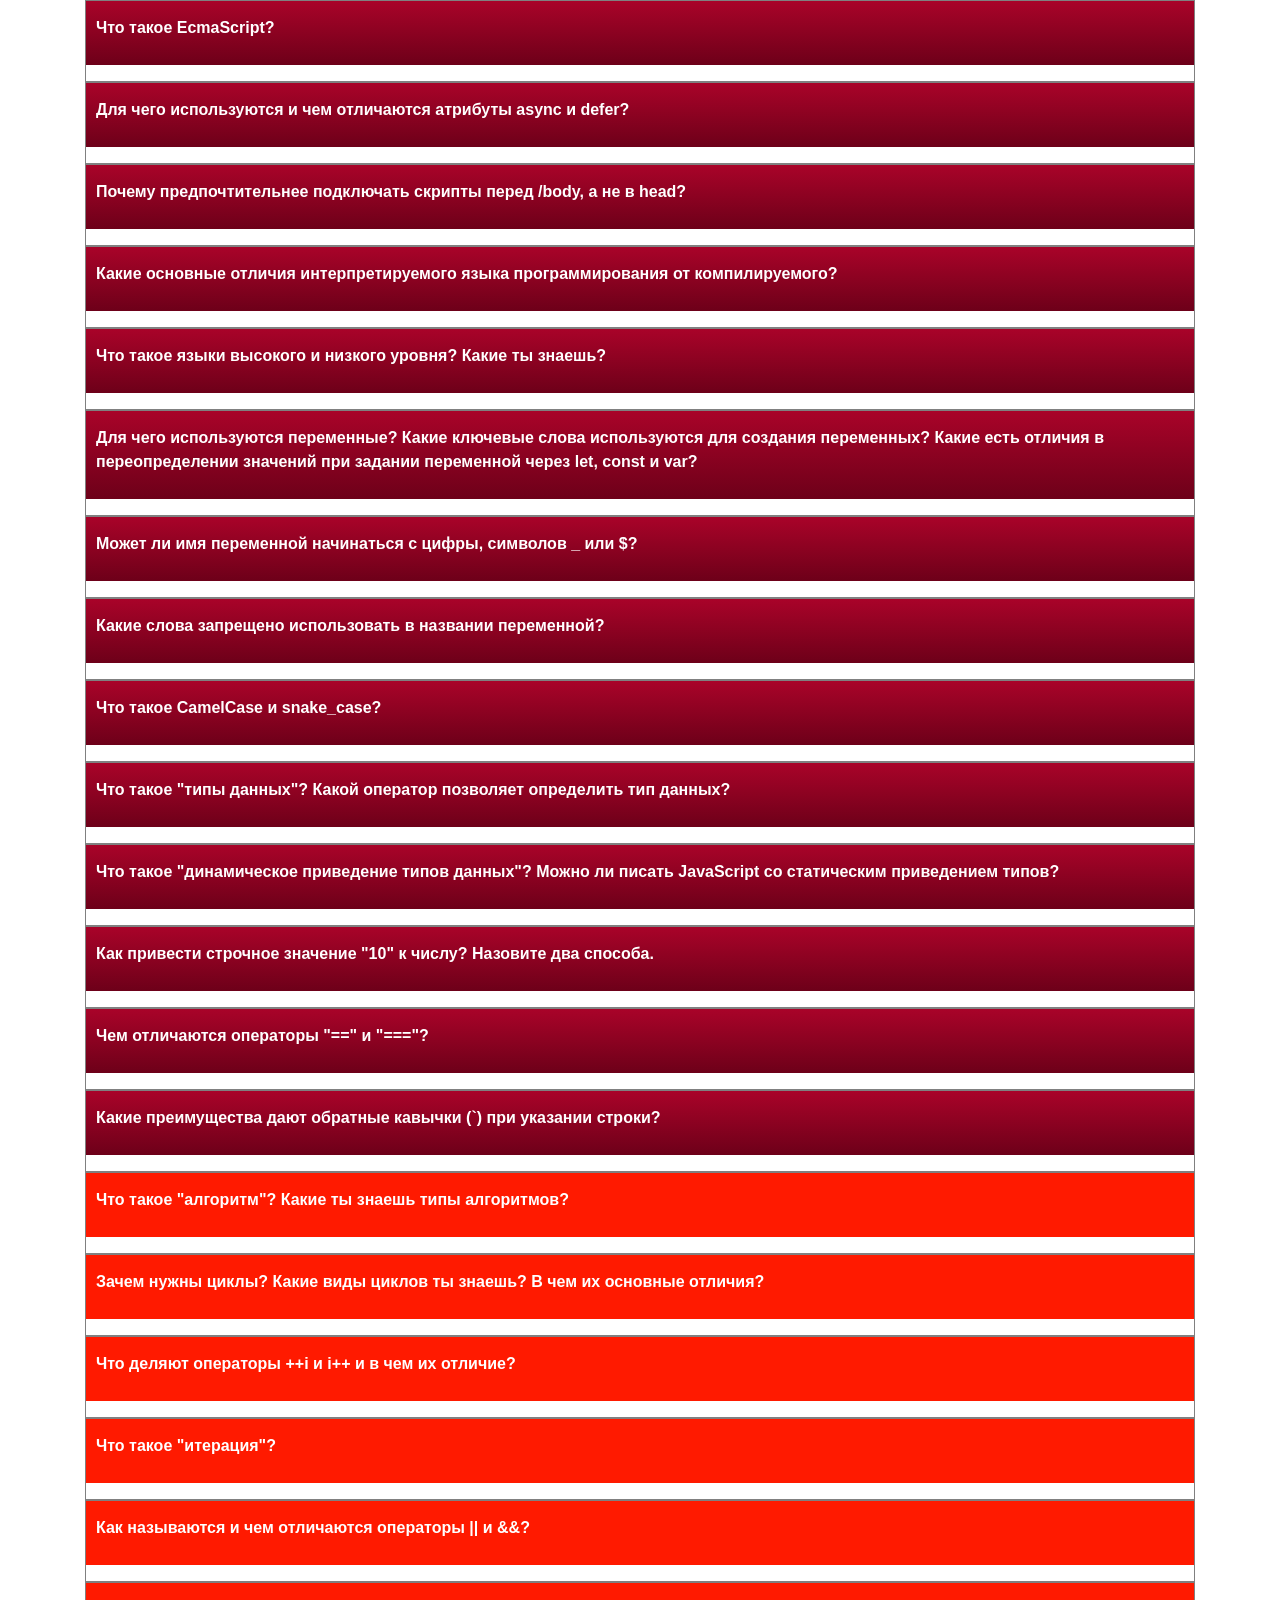
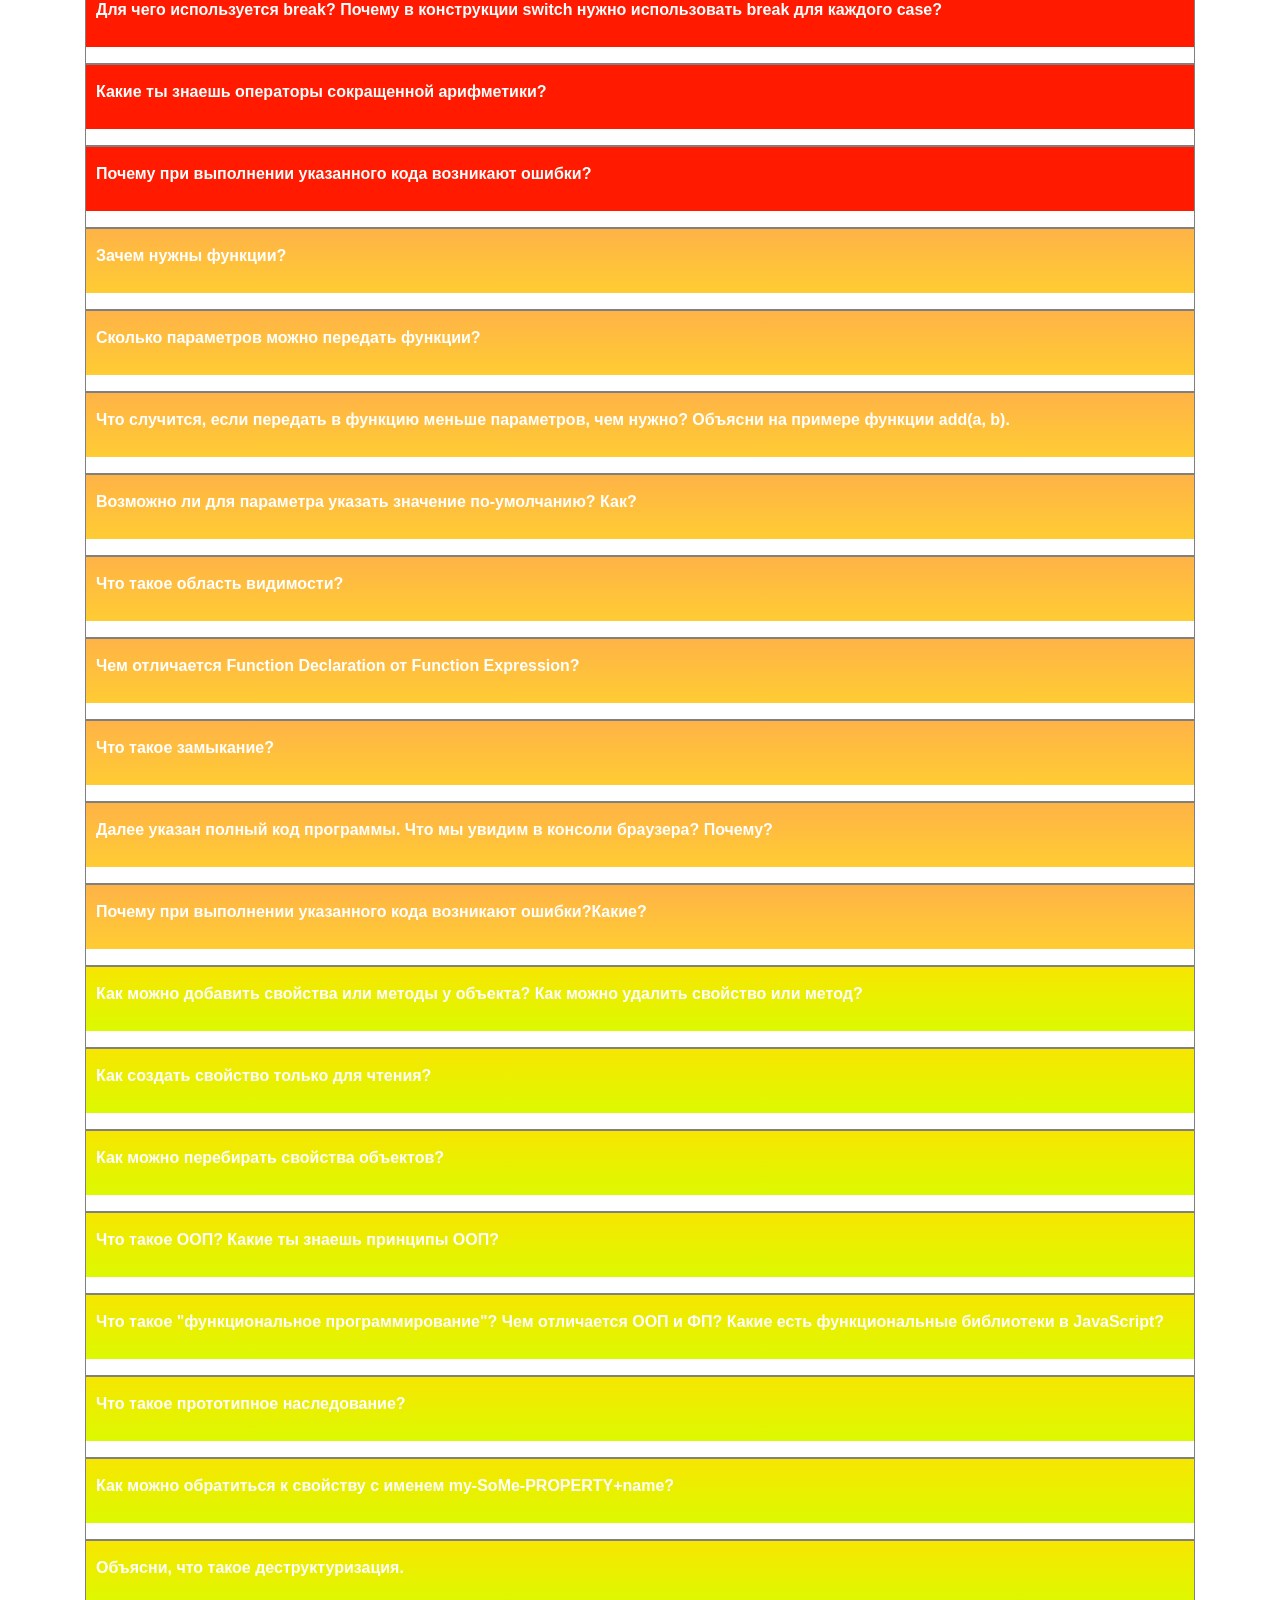
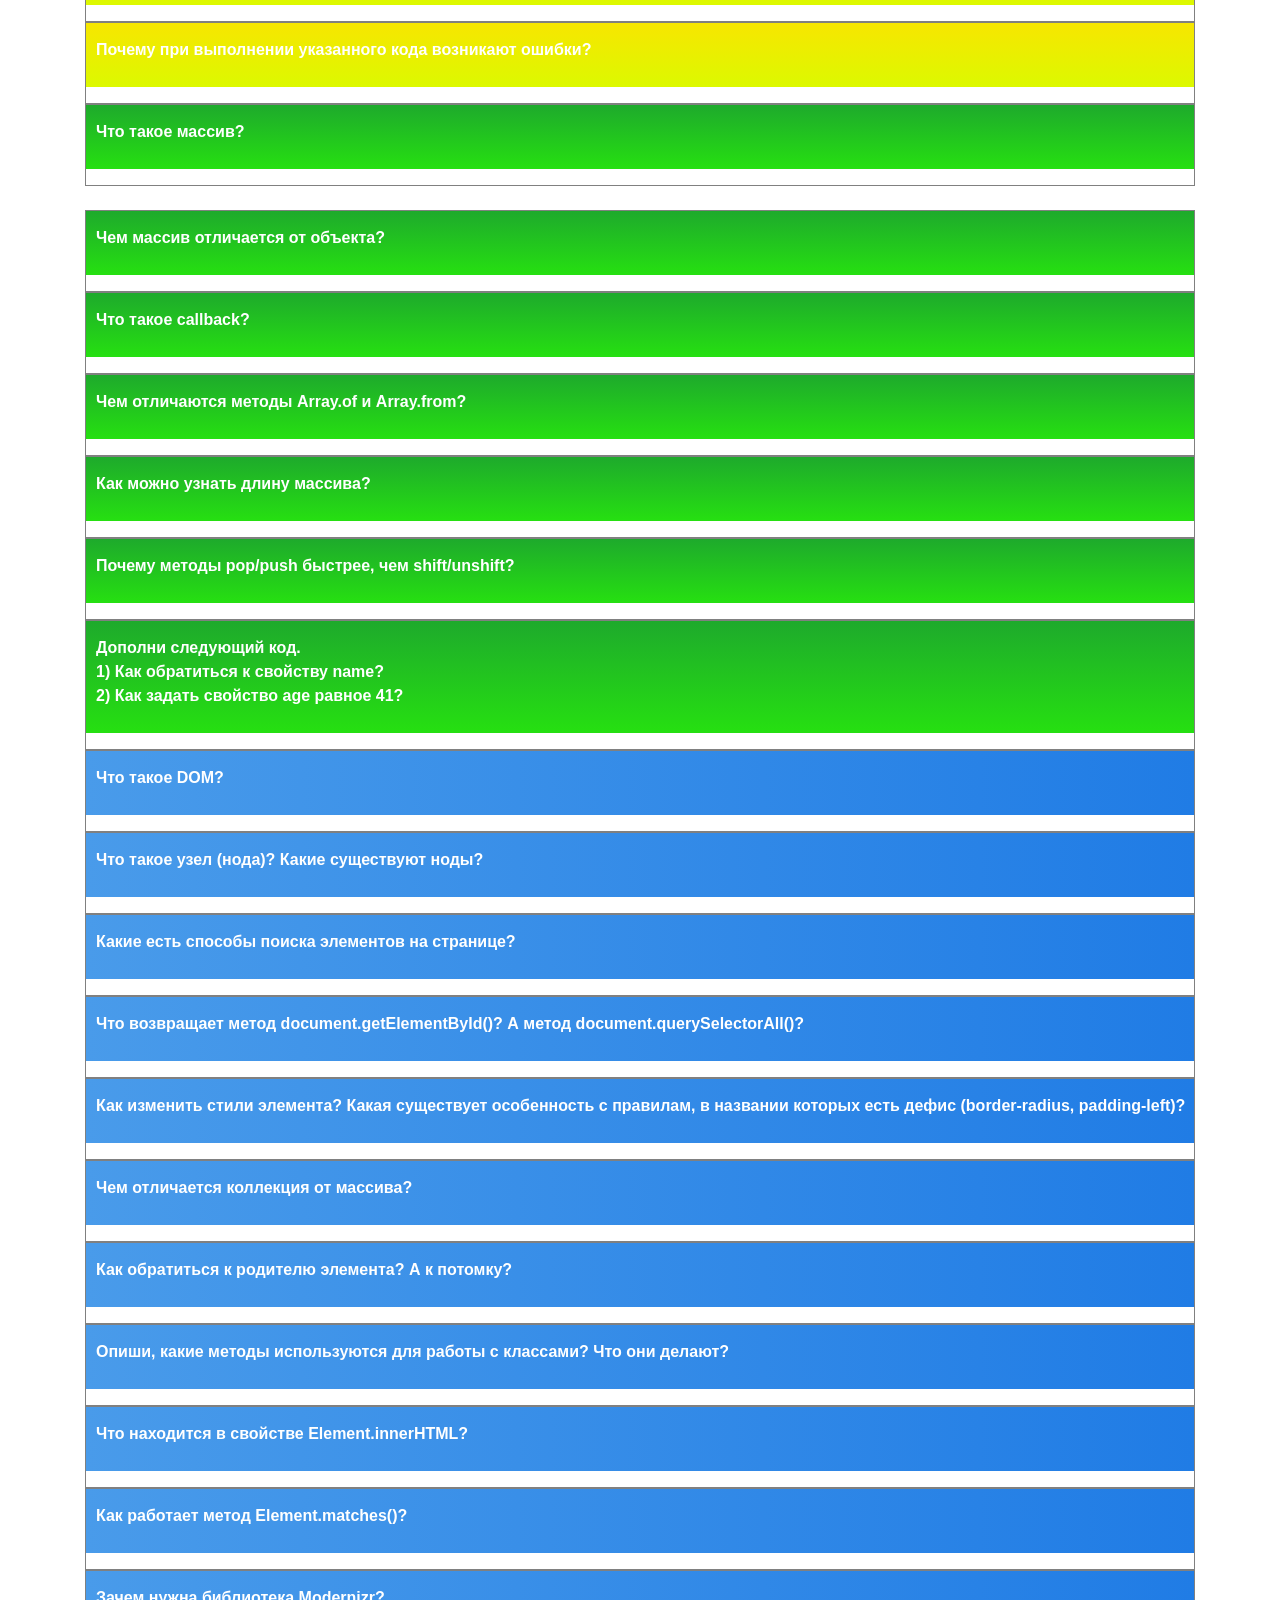
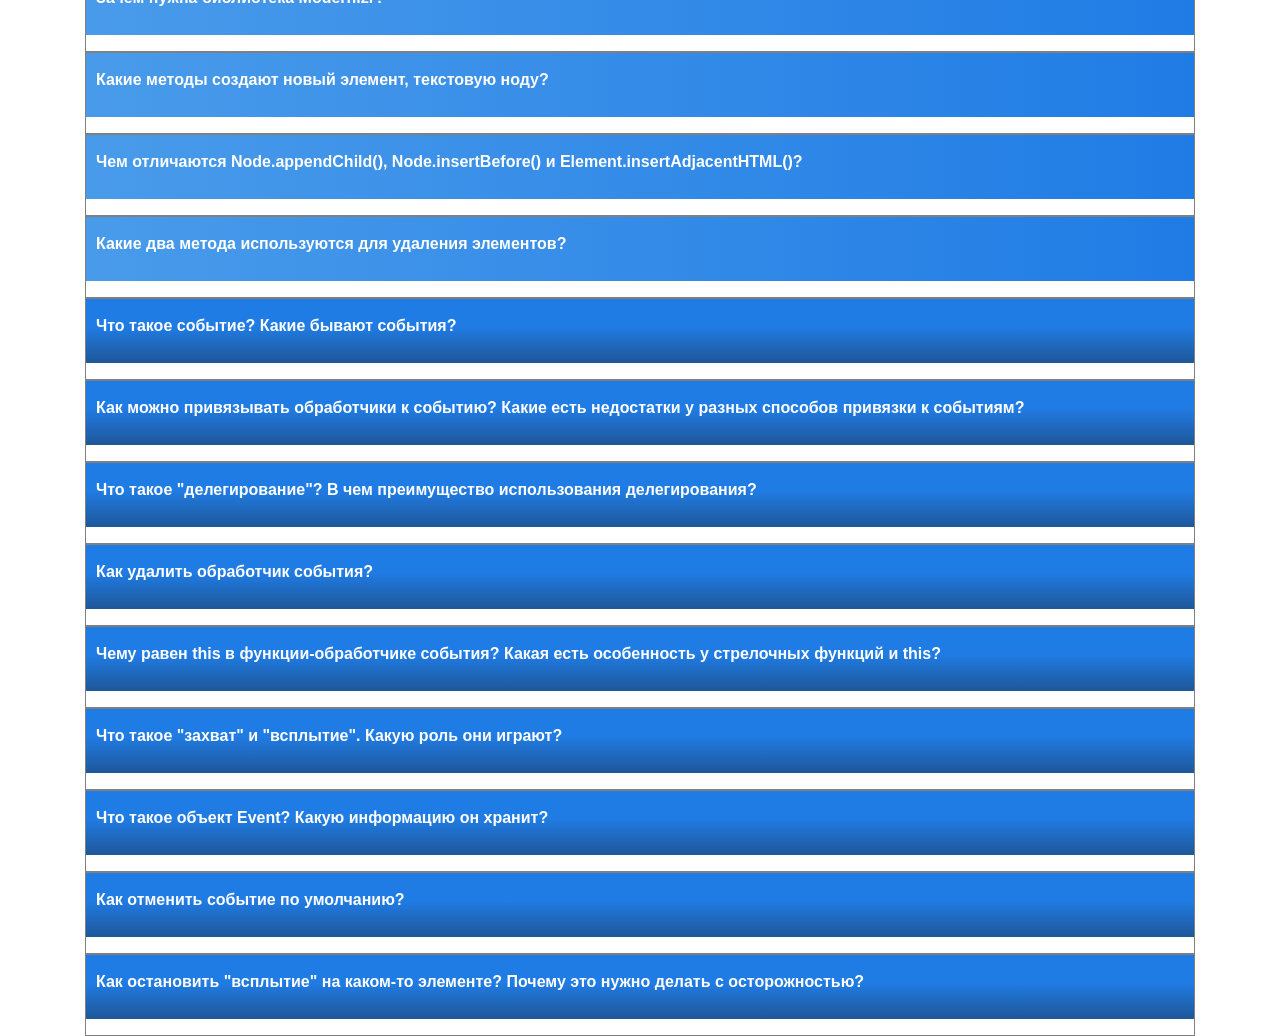
<file: app/pages/answers.html>
<!DOCTYPE html>
<html lang="en">
<head>
	<meta charset="UTF-8">
	<title>Answers</title>
	<link rel="stylesheet" type="text/css" href="../css/style.css">
	<link rel="stylesheet" type="text/css" href="../css/bootstrap.css">
</head>
<body>
	<div class="container">
		<div class="row">
			<div class="col-md-12">
	<div class="faq">
		<div class="pair">
			<p class="question">Что такое EcmaScript?</p>
			<p class="answer">Это язык программирования, который является основой для построения других Script языков.</p>
		</div>

		<div class="pair">
			<p class="question">Для чего используются и чем отличаются атрибуты async и defer?</p>
			<p class="answer">Эти два специальных атрибута. Они асинхронно загружают срипт.<br> <b>Аsync</b> не ожидает полной загрузки HTML-страницы, это влияет на последовательность выполнения скриптов.<br><b>Defer</b> всегда запускает скрипты в четком порядке после полной загрузки страницы.</p>
		</div>

		<div class="pair">
			<p class="question">Почему предпочтительнее подключать скрипты перед /body, а не в head?</p>
			<p class="answer">Загрузка и отображение HTML всегда выполняется построчно. При подключении скрипта в <b>head</b>, сначала будет выполнятся загрузка скрипта, а потом уже остальной части страницы. Это может создать некий колапс, если наши скрипты внешние. Ожидание загрузки страницы увеличится, что негативно повлияет на оценку пользователя. Для во избежания такой ситуации, скрипт подключают перед закрывающим тегов <b>/body</b></p>
		</div>

		<div class="pair">
			<p class="question">Какие основные отличия интерпретируемого языка программирования от компилируемого?</p>
			<p class="answer"><b>Компилированные</b> языки приближены к машному коду, по этому нуждаются в дополнительном компилировании перед интерпретацией.<br><b>Интерпретируемые</b> языки обрабатываются и выполняются интерпретатором сразу.</p>
		</div>

		<div class="pair">
			<p class="question">Что такое языки высокого и низкого уровня? Какие ты знаешь?</p>
			<p class="answer">Язык программирования высокого уровня содержит смысловые конструкции и команды, которые представляют из себя стандартные структуры из нескольких простейших (низкоуровневых, машинных) команд, таким образом программист освобождается от необходимости писать каждую машинную команду по отдельности, то есть сокращается время работы программиста для написания определенного функционала, также сокращается размер текстового файла содержащего исходный код алгоритма программы, команды выглядят более человеко понятными и могут объединяться в структуры (блоки кода из нескольких команд), всё это способствует возможности "держать в голове" весь алгоритм программы, работать с небольшими и понятными областями кода взамен огромных листов утомительных машинных кодов, которые включает язык программирования низкого уровня.<br> <b>Пример языков высокого уровня:</b> Python, Ruby, JavaScript, Common Lisp.<br> <b>Пример языков низкого уровня:</b>C, C++, Assembler.</p>
		</div>

		<div class="pair">
			<p class="question">Для чего используются переменные? Какие ключевые слова используются для создания переменных? Какие есть отличия в переопределении значений при задании переменной через let, const и var?</p>
			<p class="answer">Переменные помогают программе аппелировать полученными данными, сохраняя их в отдельных областях памяти. Существуют такие слова для назначения переменных как var, let, const.<br> <b>Var</b> применяют для назначения переменной глоабльно. <br> <b>Let</b> и <b>const</b> действует в пределах одного блока. Константа обязательно определенны со значением и не могут изменяться впоследствии.</p>
		</div>

		<div class="pair">
			<p class="question">Может ли имя переменной начинаться с цифры, символов _ или $?</p>
			<p class="answer">Нет, имя переменной не может начинаться с цифры или не разрещенных символов.</p>
		</div>

		<div class="pair">
			<p class="question">Какие слова запрещено использовать в названии переменной?</p>
			<p class="answer">Запрещенно использовать командные слова такие как var, export, class, return и др.</p>
		</div>

		<div class="pair">
			<p class="question">Что такое СamelCase и snake_case?</p>
			<p class="answer">Это виды написания слов. В первом случае, все слова пишутся слитно и каждое новое с большой буквы. Во втором, слова пишут только маленькими буквамы, а пробелы заменяют нижним подчеркиванием "_". </p>
		</div>
		
		<div class="pair">
			<p class="question">Что такое "типы данных"? Какой оператор позволяет определить тип данных?</p>
			<p class="answer">Типы данных в языке программирования JavaScript, числа, строки, логические значения true и false, отличие null от undefined. Для определения типа данных используют оператор typeof.</p>
		</div>

		<div class="pair">
			<p class="question">Что такое "динамическое приведение типов данных"? Можно ли писать JavaScript со статическим приведением типов?</p>
			<p class="answer"><b>Динамическое приведение типов данных</b> - преобразования оператора из одного типа в другой интерпретатором или самим програмистом. В JavaScript можно добиться статичности типов только с помощью сторонних инструментов как Flow b TypeScript.</p>
		</div>

		<div class="pair">
			<p class="question">Как привести строчное значение "10" к числу? Назовите два способа.</p>
			<p class="answer">1) let i = "52";<br>
								console.log (`${i*1}`);  <br>

							  2)let p = +"12"; <br>
							  	console.log (`${p}`);<br>
        
        					  3)let p = Number("12"); <br>
        						console.log (`${p}`);</p>
		</div>

		<div class="pair">
			<p class="question">Чем отличаются операторы "==" и "==="?</p>
			<p class="answer">Первый оператор сравнивает значение, второй сравнивает типы.</p>
		</div>

		<div class="pair">
			<p class="question">Какие преимущества дают обратные кавычки (`) при указании строки?</p>
			<p class="answer">При укзании в таких кавычках сохраняются пробелы и абзацы в строке. Так же можно использовать тип записи через ${…} для выражений.</p>
		</div>
		
		<div class="pair loops">
			<p class="question">Что такое "алгоритм"? Какие ты знаешь типы алгоритмов?</p>
			<p class="answer"><b>Алгоритм</b> это последовательность действий, которое всегда имеет цель. <b>Линейные</b>, <b>цикличные</b>, с <b>ветвлениями</b>.</p>
		</div>

		<div class="pair loops">
			<p class="question">Зачем нужны циклы? Какие виды циклов ты знаешь? В чем их основные отличия?</p>
			<p class="answer">Циклы описывают действие, его повторение будет продолжаться указаное число раз пока не будет выполнено данное задание. Существуют циклы <b>с предусловием</b> и циклы <b>с пост условием</b>. Циклы с предусловие сначала выполняют проверку заданного условия, при его выполнении запускаются повторяющие действия. В цикле с пост условием программа сначала единожды выполнит те действия, которые должны повторяться, после проверит логическое условие выхода из цикла.</p>
		</div>

		<div class="pair loops">
			<p class="question">Что деляют операторы ++i и i++ и в чем их отличие?</p>
			<p class="answer">Данные операторы увелицивают переменную на единицу. Разница состоит в том, что первый оператор сначала выполнит действие с переменной, а потом выводит результат этого дествия. Второй выведет переменную, а потом совершит действие с ней. </p>
		</div>

		<div class="pair loops">
			<p class="question">Что такое "итерация"?</p>
			<p class="answer"><b>Итерацией</b> называют один шаг цикла, то есть одно его повторние.</p>
		</div>

		<div class="pair loops">
			<p class="question">Как называются и чем отличаются операторы || и &&?</p>
			<p class="answer">Данные операторы называют логическими. Оператор || отображает знаечние ИЛИ. Если хотя бы одно из условий выполняеться, результатом будет true. Оператор && отображает значение И. В этом случае если хотя бы одно из условий не выполняется, то результат будет равен false.</p>
		</div>

		<div class="pair loops">
			<p class="question">Для чего используется break? Почему в конструкции switch нужно использовать break для каждого case?</p>
			<p class="answer"><b>Break</b> позволяет выйти из цикла в любой момент. Данная директива обязывает следующие <b>switch</b> конструкции выполнять проверку условия, иначе действия будут выполняться без проверки.</p>
		</div>

		<div class="pair loops">
			<p class="question">Какие ты знаешь операторы сокращенной арифметики?</p>
			<p class="answer">Данные операторы применяют для сокращения длины кода. Они выполняют арифметическое действие вместе с переназначение переменной. Существую такие операторы скоращенной арифметики: <br>
			<b>Сумма</b> += <br>
			<b>Разница</b> -=		<br>
			<b>Умножение</b> *=	<br>
			<b>Деление</b> /=		<br>
			<b>Процент от числа</b> %=</p>
		</div>

		<div class="pair loops">
			<p class="question">Почему при выполнении указанного кода возникают ошибки?</p>
			<p class="answer">
			(1) Данный цикл будет бесконечен так как в цикле не задан шаг после которого будет выполнено конечное количество повторений. Так же переменная задана константой.<br>
			(2) В данном случае нужно убрать знак ; после условия if, иначе вывод переменной не будет частью тела цикла.<br>
			(3) Здесь нужно закрыть каждый case директивой break, для того что бы выполнялась проверка их условий, иначе будут выведены все варианты заданные в конструкции switch.
			(4) Оператор promt опционально задаёт строчный тип данных переменной. Для задания числительного следует добавить знак + перед оператором.</p>
		</div>

		<div class="pair functions">
			<p class="question"><b>Зачем нужны функции?</b></p>
			<p class="answer">Функция задаёт действие, потом с помощью её вызова мы можем выполнять данное действие несколько раз и в любой части программы.</p>
		</div>

		<div class="pair functions">
			<p class="question"><b>Сколько параметров можно передать функции?</b></p>
			<p class="answer">Функцию можно вызвать с любым количеством аргументов.</p>
		</div>

		<div class="pair functions">
			<p class="question"><b>Что случится, если передать в функцию меньше параметров, чем нужно? Объясни на примере функции add(a, b).</b></p>
			<p class="answer">В данном примере, при применении функции к менее, чем 2 переменным одновременно, значение не назначенной переменной будет неопределенно ("undefined").</p>
		</div>

		<div class="pair functions">
			<p class="question"><b>Возможно ли для параметра указать значение по-умолчанию? Как?</b></p>
			<p class="answer">Да возможно. Нужно указать нужное значение по умолчанию для параметра в заголовке функции. Либо ввести цикл if в условие фукнции. <br>
				Пример: add(a, <b>b=3</b>) { <br>
			 			if (b === undefined) { <br>
			 			b=3; <br>
			 		} alert (a+b); <br>
			 		}</p>
		</div>

		<div class="pair functions">
			<p class="question"><b>Что такое область видимости?</b></p>
			<p class="answer">Область видимости определяет область в которой будет виден объект. К примеру переменные заданные в теле функции будут действовать только приделах этой функции, для других мест программы они останутся невидимыми. </p>
		</div>

		<div class="pair functions">
			<p class="question"><b>Чем отличается Function Declaration от Function Expression?</b></p>
			<p class="answer"><b>Function Declaration</b> - объявляется в основном потоке кода. Их можно вызывать до непосредственного объявления, так как создаются интерпретатором до выполнения кода.<br>  
			Пример:<br> 
					function sum(a, b) {<br>
  					return a + b;<br>
					}<br>
				<b>Function Expression</b> - объявляется через какое либо выражение.<br> 
			Пример:<br> 
					var sum = 	function(a, b) {<br>
  					return a + b;<br>
					}
			</p>
		</div>

		<div class="pair functions">
			<p class="question"><b>Что такое замыкание?</b></p>
			<p class="answer">Это инструмент который использует возможности зоны видимости. С помощью этого приёма в функции можно вызывать переменную из области в которой находиться она сама. <br>
				Пример:<br>
			function numberGenerator() {<br>
  				var num = 1;<br>
  				function checkNumber() {<br>
    			console.log(num);<br>
  			}<br>
			}
			</p>
		</div>

		<div class="pair functions">
			<p class="question"><b>Далее указан полный код программы. Что мы увидим в консоли браузера? Почему?</b></p>
			<p class="answer">const makeNoize = function(message) {<br>
							  console.log(message);<br>
							  }<br>
							Консоль будет пустой, так как мы не вызвали эту функцию.</p>
		</div>

		<div class="pair functions">
			<p class="question"><b>Почему при выполнении указанного кода возникают ошибки?Какие?</b></p>
			<p class="answer">// (1) Переменные указанные в теле функции, а значит они не глобальные. <br>
			// (2) Переменная заданна как константа.<br>
			// (3) Функция first заданна как Function Expression, по этому не может быть вызвана ранее, чем её объявят.<br>
			// (4) Вывод в консоль вне функции невозможен, так как вторая переменная не глобальная потому, что находиться в теле функции.</p>
		</div>
	
		<div class="pair objects">
			<p class="question">Как можно добавить свойства или методы у объекта? Как можно удалить свойство или метод?</p>
			<p class="answer">Для добавления свойства или метода используют запись вида <b>объект.свойство/метод</b>. Для удаления свойства или объекта используют оператор delete: <b>delete объект.свойство/метод</b>. </p>
		</div>

		<div class="pair objects">
			<p class="question">Как создать свойство только для чтения?</p>
			<p class="answer">Для создания такого свойства следует использовать метод <b>Object.defineProperty</b>. С помощью дескрипторов данного метода мы можем задать поведение свойству. В нашем случае мы используем дескриптор <b>writable</b>. Он определяет возможности изменения значения свойства. Что бы свойство было только для чтения, в дескрипторе указываем <b>false</b>.</p>
		</div>

		<div class="pair objects">
			<p class="question">Как можно перебирать свойства объектов?</p>
			<p class="answer">Перебор свойств объектов осуществляеться с помощью цикла <b>for..in</b>.<br>
				Пример: const Mario = {<br>
						helth: 100,<br>
						power: 150,<br>
						combo: 3 <br>
						};<br>
						<br>
						for (const show in Mario) {<br>
						console.log(`Статус главного героя: `+show+` `+Mario[show])} </p>
		</div>
		
		<div class="pair objects">
			<p class="question">Что такое ООП? Какие ты знаешь принципы ООП?</p>
			<p class="answer"><b>ООП</b> или объектно ориенторованое програмирование, при котором функции и данные группируються в "объекте". При ООП в каждом объекте описываються взаимодействие объектов между собой и со страницей браузера, а так же смена их свойств.</p>
		</div>		
		
		<div class="pair objects">
			<p class="question">Что такое "функциональное программирование"? Чем отличается ООП и ФП? Какие есть функциональные библиотеки в JavaScript?</p>
			<p class="answer">ФП это программирование в основе которого лежит формальная система Лямбда-исчисления. Отличие состоит в том, что в ФП вычисление производят с помощью результатов функций от исходных данных и результатов других функций. Underscore.js </p>
		</div>		
		
		<div class="pair objects">
			<p class="question">Что такое прототипное наследование?</p>
			<p class="answer">Каждый объект содержит в себе ссылку на другой объект, который в свою очередь называют прототипом. Такие прототипы могут иметь свой прототип. Данная цепочка завершиться в случае, если свойство последующего прототипа будет равно null. С помощью наследования прототип может получать доступ к методам основного объекта.</p>
		</div>		
		
		<div class="pair objects">
			<p class="question">Как можно обратиться к свойству с именем my-SoMe-PROPERTY+name?</p>
			<p class="answer">Данное имя вызовет ошибку из-за использования знаков "-" и "+". Для воизбежания такой ситуации следует использовать CamelCase. Верное имя будет выглядить вот так mySoMePROPERTYname. А образение будет иметь вид <b>Object.mySoMePROPERTYname</b>.</p>
		</div>		
		
		<div class="pair objects">
			<p class="question">Объясни, что такое деструктуризация.</p>
			<p class="answer"> 
				<b>Деструктуризация</b> - синтаксис при котором массив или объект разбивают на части и таким образом присваивают несколько переменных.</p>
		</div>		
		
		<div class="pair objects">
			<p class="question">Почему при выполнении указанного кода возникают ошибки?
				</p>
			<p class="answer">
				const cat = {<br>
				age: 2,<br>
				doMeow() {<br>
				return age;<br>
				}<br>
				}<br>
				<br>
				doMeow();<br>
				В данном коде неправильно обращаються к свойствам объекта. Что бы обратиться к объекту следует использовать синтаксис <b>объект.свойство</b> </p>
		</div>

		<div class="pair arrays">
			<p class="question">Что такое массив?</p>
			<p class="answer">Массив это тип объекта, значения в котором проиндексированы, что позволет легко манипулировать данными хранящимися в нём.</p>
		</div>
			
		<br>

		<div class="pair arrays">
			<p class="question">Чем массив отличается от объекта?</p>
			<p class="answer">Особенность массива позволяет ему определять свою длину-<b>length</b>. Так же массивы имеют методы для перебора коллекции и управления ею.</p>
		</div>

		<div class="pair arrays">
			<p class="question">Что такое callback?</p>
			<p class="answer">Это функция позволяющая добиться асинхроности выполнения кода.</p>
		</div>

		<div class="pair arrays">
			<p class="question">Чем отличаются методы Array.of и Array.from?</p>
			<p class="answer">Первый метод создаёт новый массив из любого числа аргументов, которые не зависят от типа и количества аргументов. Второй метод может формировать новый массив из массивоподобных объектов(со свойством length и индексами) или объектов, из которых возможно изъять элементы(Map/Set). </p>
		</div>

		<div class="pair arrays">
			<p class="question">Как можно узнать длину массива?</p>
			<p class="answer">Длину массива можно узнать благодаря свойству length. Синтаксис будет иметь вид <b>Array.length</b></p>
		</div>

		<div class="pair arrays">
			<p class="question">Почему методы pop/push быстрее, чем shift/unshift?</p>
			<p class="answer">Первые методы добавляет/удаляет последний элемент массива. При этом позиции остальных элементов остануться прежними. Вторые методы добавляет/удаляет элемент по 0 индексу. В следствии чего происходит смена индексов элементов в массиве, что и приводит большей длительности.</p>
		</div>

		<div class="pair arrays">
			<p class="question">Дополни следующий код.<br> 1) Как обратиться к свойству name?<br>
			 2) Как задать свойство age равное 41?</p>
			<p class="answer">(1)user[0].name <br>
			(2)user[0].age = '41';</p>
		</div>
		
		<div class="pair dom">
			<p class="question">Что такое DOM?</p>
			<p class="answer">DOM или Document Object Model - это объектная модель с помощью которой документы XML/HTML преобразовываються в дерево тегов, доступное для преобразования через JS. </p>
		</div>

		<div class="pair dom">
			<p class="question">Что такое узел (нода)? Какие существуют ноды?</p>
			<p class="answer">Теги и тексты внутри них образовывают узлы-элементы(element node) и дочерние текстовые узлы(text node), соотвественно. </p>
		</div>

		<div class="pair dom">
			<p class="question">Какие есть способы поиска элементов на странице?</p>
			<p class="answer">Существует поиск элемента по его классу, id и селектору.</p>
		</div>

		<div class="pair dom">
			<p class="question">Что возвращает метод document.getElementById()? А метод document.querySelectorAll()?</p>
			<p class="answer">Первый метод вернёт элемент с соответвующим id, второй выведет коллекцию элементов с определенным селектором.</p>
		</div>

		<div class="pair dom">
			<p class="question">Как изменить стили элемента? Какая существует особенность с правилам, в названии которых есть дефис (border-radius, padding-left)?</p>
			<p class="answer">Для изминения стилей используют свойство <b>element.style</b>. CSS-свойство следует записывать через CamelCase.</p>
		</div>

		<div class="pair dom">
			<p class="question">Чем отличается коллекция от массива?</p>
			<p class="answer">Коллекции так же называют "псевдомассивами". Разница в том, что такие методы массивов как forEach, map, push, pop и другие, не работают с коллекциями. </p>
		</div>

		<div class="pair dom">
			<p class="question">Как обратиться к родителю элемента? А к потомку?</p>
			<p class="answer">Что бы обратиться к родителю используют синтаксис <b>element.parentNode</b>, к потомку <b>element.childNodes</b>.</p>
		</div>

		<div class="pair dom">
			<p class="question">Опиши, какие методы используются для работы с классами? Что они делают?</p>
			<p class="answer"><b>elem.className</b> свойство через которое можно вернуть значение атрибута class элемента или задать своё. <b>elem.classList</b> это свойство схоже с преддыдущим, но даёт возможность работать с целой коллекцией классов элемента. Так же существует метод <b>getElementsByClassName()</b> с помощью которого можно найти элемент или коллекцию элементов принадлежащих заданому классу.</p>
		</div>

		<div class="pair dom">
			<p class="question">Что находится в свойстве Element.innerHTML?</p>
			<p class="answer">В данном свойстве содержиться значение дочерних элементов указаного узла.</p>
		</div>

		<div class="pair dom">
			<p class="question">Как работает метод Element.matches()?</p>
			<p class="answer">Метод определяет принадлежит ли элемент указаному селектору и возвращает значение <b>true</b> или <b>false</b> соотвественно.</p>
		</div>

		<div class="pair dom">
			<p class="question">Зачем нужна библиотека Modernizr?</p>
			<p class="answer">Данная бибилиотека помогает определить поддерживает ли указанный браузер те или иные свойства HTML5 и CSS3.</p>
		</div>

		<div class="pair dom">
			<p class="question">Какие методы создают новый элемент, текстовую ноду?</p>
			<p class="answer"><b>document.createElement(tag)</b> для нового элемента и <b>document.createTextNode(text)</b> для создания текстовой ноды.</p>
		</div>
		
		<div class="pair dom">
			<p class="question">Чем отличаются Node.appendChild(), Node.insertBefore() и Element.insertAdjacentHTML()?</p>
			<p class="answer">Отличие заключаеться в том что первый метод добавит элемент в конец списка родителя, второй метод добавит элемент в начало списка родителя, а в третьем методе можно указать положение элемента (первый, после первого, предпоследний, последний). </p>
		</div>

		<div class="pair dom">
			<p class="question">Какие два метода используются для удаления элементов?</p>
			<p class="answer"><b>element.removeChild(child)</b> удалит дочерний элемент из узла. <b>Node.remove()</b> удалит ноду из дерева DOM.</p>
		</div>
	
		<div class="pair events">
			<p class="question">Что такое событие? Какие бывают события?</p>
			<p class="answer">Событие инструмент с помощью, которого программе сообщаеться об определенных действиях пользователя, таких как клик мыши, нажатие клавиши на клавиатуре, нажате кнопки непосредственно на странице, окончание просмотра CSS анимации. </p>
		</div>

		<div class="pair events">
			<p class="question">Как можно привязывать обработчики к событию? Какие есть недостатки у разных способов привязки к событиям?</p>
			<p class="answer">Существует три способа привязки обработчика к событию. Первый способ, это назначение события в HTML через атрибут <b>onclick="..."</b>. Данные способ прост в использовании, легко удаляем, но ограничен в количестве обработчков и событий для одного элемента. Второй способ, это свойство <b>elem.onclick = function</b>. Данный способ так же ограничен в количестве обработчиков на одно событие. При назначении больше одного, выполнятся будет только последний. Третий способ, это метод <b>addEventListener</b>, у него отсутсвуют недостатки предыдущих, но удаление обработчика происходит с помощью другого метода <b>removeEventListener</b>.</p>
		</div>

		<div class="pair events">
			<p class="question">Что такое "делегирование"? В чем преимущество использования делегирования?</p>
			<p class="answer">При наличии нескольких элементов с похожим обработчиком события, присвоение идёт их одному общему предку - в этом и заключаеться приём <b>делегирования</b>. Такой способ позволяет значительно сократить длину кода.</p>
		</div>

		<div class="pair events">
			<p class="question">Как удалить обработчик события?</p>
			<p class="answer">Способ удаления зависит от способа назначения события. При использовании элементов DOM, удаление происходит стандартным способом <b>delete</b>. Способ с методом <b>addEventListener</b>, будет удалён с помощью другого метода <b>removeEventListener</b>. Важно указать именно ту функцию-обработчик которая была назначена.</p>
		</div>

		<div class="pair events">
			<p class="question">Чему равен this в функции-обработчике события? Какая есть особенность у стрелочных функций и this?</p>
			<p class="answer">This будет ссылаться на элемент на котором он сработал. Стрелочные функции не создают собственный контекст this, а используют значение this окружающего контекста.</p>
		</div>

		<div class="pair events">
			<p class="question">Что такое "захват" и "всплытие". Какую роль они играют?</p>
			<p class="answer">При задействовании события, информация о нём проходит по dom-дереву к элементу target - захват. Обратное действие называют всплытие. Они помогают разработчику перехватить и обработать действия пользователя.</p>
		</div>

		<div class="pair events">
			<p class="question">Что такое объект Event? Какую информацию он хранит?</p>
			<p class="answer">Это объект события, в который браузер записывает детали произошедшего. Передаётся первый аргумент в обработчике.  </p>
		</div>

		<div class="pair events">
			<p class="question">Как отменить событие по умолчанию?</p>
			<p class="answer">Для отмены события по умолчанию существует метод <b>event.preventDefault()</b>.</p>
		</div>

		<div class="pair events">
			<p class="question">Как остановить "всплытие" на каком-то элементе? Почему это нужно делать с осторожностью?</p>
			<p class="answer">Для остановки всплытия используют метод <b>event.stopPropagation()</b>. Проблема в том, что stopPropagation убивает всякую возможность отследить событие сверху, а это бывает нужно для реализации чего-нибудь «эдакого», что к меню отношения совсем не имеет.</p>
		</div>

	</div>

			</div>
		</div>
	</div>

	<script type="text/javascript" src="../js/acordion.js"></script>
</body>
</html>
</file>
<file: app/css/style.css>
.pair > .question {
	background: #a90329;
	background: -webkit-linear-gradient(top, #a90329 0%,#8f0222 44%,#6d0019 100%);
	background: -webkit-gradient(linear, left top, left bottom, from(#a90329),color-stop(44%, #8f0222),to(#6d0019));
	background: -o-linear-gradient(top, #a90329 0%,#8f0222 44%,#6d0019 100%);
	background: linear-gradient(to bottom, #a90329 0%,#8f0222 44%,#6d0019 100%);
}

.loops > .question {
	background: #ff1a00; 
	background: -webkit-linear-gradient(top, #ff1a00 0%,#ff1a00 100%); 
	background: -webkit-gradient(linear, left top, left bottom, from(#ff1a00),to(#ff1a00)); 
	background: -o-linear-gradient(top, #ff1a00 0%,#ff1a00 100%); 
	background: linear-gradient(to bottom, #ff1a00 0%,#ff1a00 100%);
}

.functions > .question {
	background: #ffb347;
	background: -webkit-linear-gradient(to top, #ffcc33, #ffb347); 
	background: -webkit-gradient(linear, left bottom, left top, from(#ffcc33), to(#ffb347)); 
	background: -webkit-linear-gradient(bottom, #ffcc33, #ffb347); 
	background: -o-linear-gradient(bottom, #ffcc33, #ffb347); 
	background: linear-gradient(to top, #ffcc33, #ffb347);

}

.objects > .question {
	background: #ffd65e;
	background: -webkit-linear-gradient(top, #ffd65e 0%,#f7e600 0%,#dcf900 100%);
	background: -webkit-gradient(linear, left top, left bottom, from(#ffd65e),color-stop(0%, #f7e600),to(#dcf900));
	background: -o-linear-gradient(top, #ffd65e 0%,#f7e600 0%,#dcf900 100%);
	background: linear-gradient(to bottom, #ffd65e 0%,#f7e600 0%,#dcf900 100%);
}

.arrays > .question {
	background: #1eaa2c; 
	background: -webkit-linear-gradient(top, #1eaa2c 0%,#26e011 100%);
	background: -webkit-gradient(linear, left top, left bottom, from(#1eaa2c),to(#26e011));
	background: -o-linear-gradient(top, #1eaa2c 0%,#26e011 100%);
	background: linear-gradient(to bottom, #1eaa2c 0%,#26e011 100%); 
}

.dom > .question {
	background: #499bea;
	background: -webkit-linear-gradient(left, #499bea 0%,#207ce5 100%); 
	background: -webkit-gradient(linear, left top, right top, from(#499bea),to(#207ce5)); 
	background: -o-linear-gradient(left, #499bea 0%,#207ce5 100%); 
	background: linear-gradient(to right, #499bea 0%,#207ce5 100%); 
}

.events > .question {
	background: #207ce5; 
	background: -webkit-linear-gradient(top, #207ce5 42%,#1e5799 100%); 
	background: -webkit-gradient(linear, left top, left bottom, color-stop(42%, #207ce5),to(#1e5799)); 
	background: -o-linear-gradient(top, #207ce5 42%,#1e5799 100%); 
	background: linear-gradient(to bottom, #207ce5 42%,#1e5799 100%); 
}

.server > .question {
	background: #2c539e;
	background: -webkit-linear-gradient(left, #2c539e 0%,#2c539e 100%); 
	background: -webkit-gradient(linear, left top, right top, from(#2c539e),to(#2c539e)); 
	background: -o-linear-gradient(left, #2c539e 0%,#2c539e 100%); 
	background: linear-gradient(to right, #2c539e 0%,#2c539e 100%); 
}


.adaptive > .question {
	background: #b619ff;
	background: -webkit-linear-gradient(left, #b619ff 0%,#d602f2 100%); 
	background: -webkit-gradient(linear, left top, right top, from(#b619ff),to(#d602f2)); 
	background: -o-linear-gradient(left, #b619ff 0%,#d602f2 100%); 
	background: linear-gradient(to right, #b619ff 0%,#d602f2 100%);
}

.question {
	font-weight: 600;
	color: #fff;
	padding: 15px 0px 25px 10px;
}

.answer {
	padding: 0px 0px 15px 10px;
	display: none;
}

.pair {
	border: 1px solid grey;
	cursor: pointer;
	outline: none;
    transition: 1s;
}
</file>
